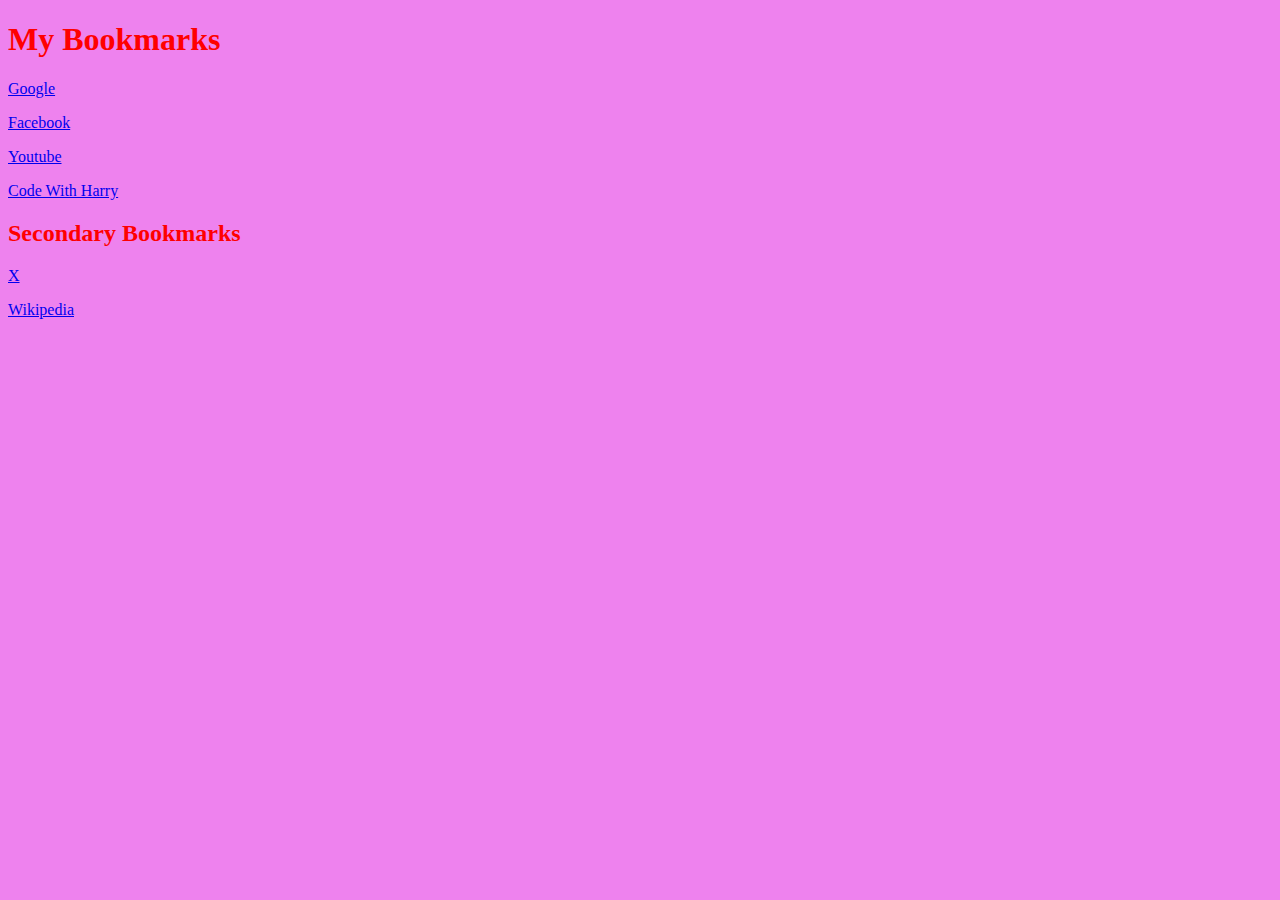
<file: Html files/bookmark manager/Index.html>
<!DOCTYPE html>
<html lang="en">
<head>
    <meta charset="UTF-8">
    <meta name="viewport" content="width=device-width, initial-scale=1.0">
    <title>Bookmark Manager</title>
    <link rel="stylesheet" href="style.css">
</head>
<body>
    <h1>My Bookmarks</h1>
    <p><a target="_blank" href="https://www.google.com">Google</a></p>
    <p><a target="_blank" href="https://www.facebook.com">Facebook</a></p>
    <p><a target="_blank" href="https://www.youtube.com">Youtube</a></p>
    <p><a target="_blank" href="https://www.codewithharry.com">Code With Harry</a></p>
    <h2>Secondary Bookmarks</h2>
    <p><a target="_blank" href="https://www.twitter.com">X</a></p>
    <p><a target="_blank" href="https://www.wikipedia.com">Wikipedia</a></p>
    <script src="script2.js"></script>
</body>
</html>
</file>
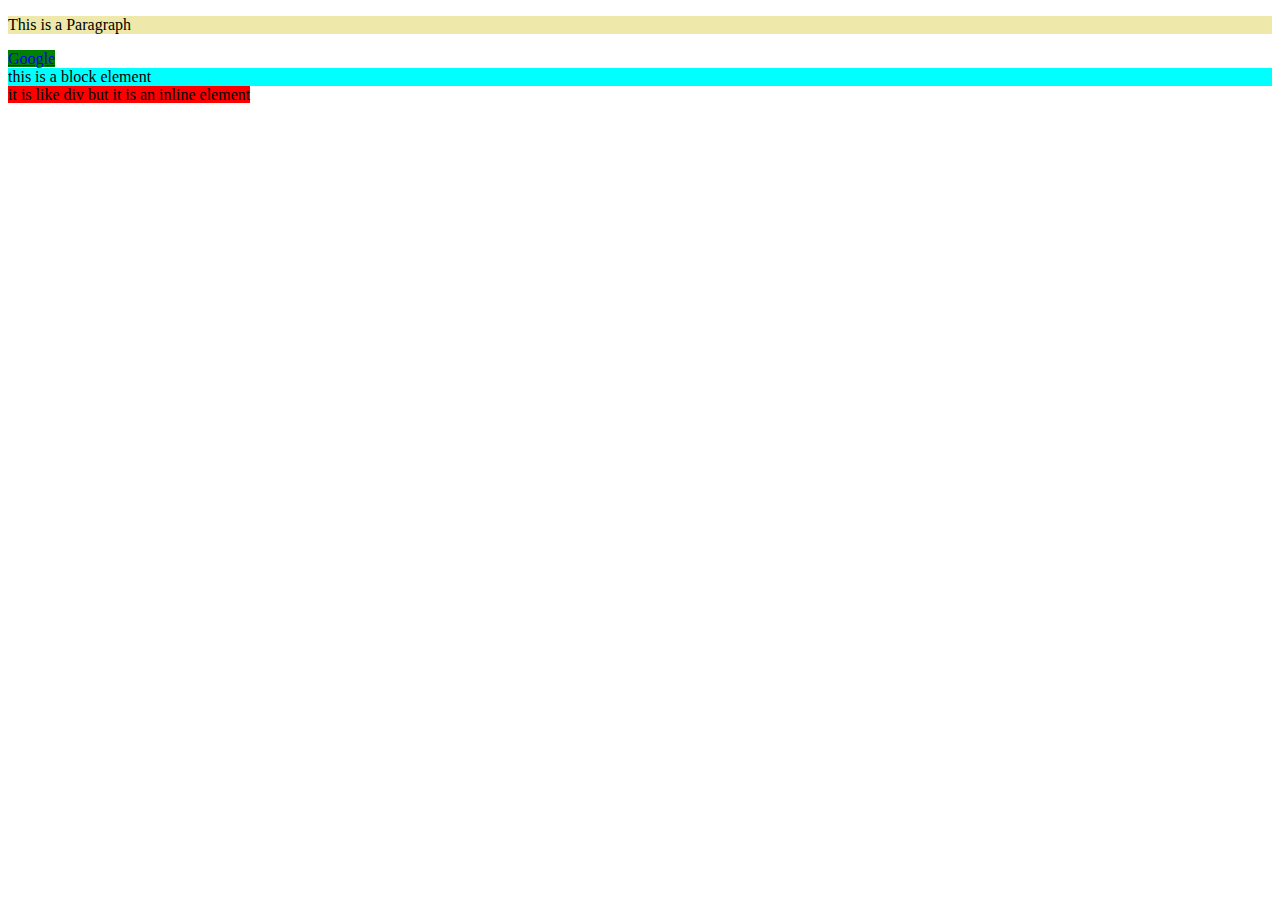
<file: Html files/element types/Index.html>
<!DOCTYPE html>
<html lang="en">
<head>
    <meta charset="UTF-8">
    <meta name="viewport" content="width=device-width, initial-scale=1.0">
    <title>Inline and Block Elements</title>
    <link rel="stylesheet" href="style.css">
</head>
<body>
    <p>This is a Paragraph</p><!--p is a block element-->
    <a href="https://google.com">Google</a><!--a is a inline element-->
    <div>this is a block element</div>
    <span>it is like div but it is an inline element</span>
</body>
</html>
</file>
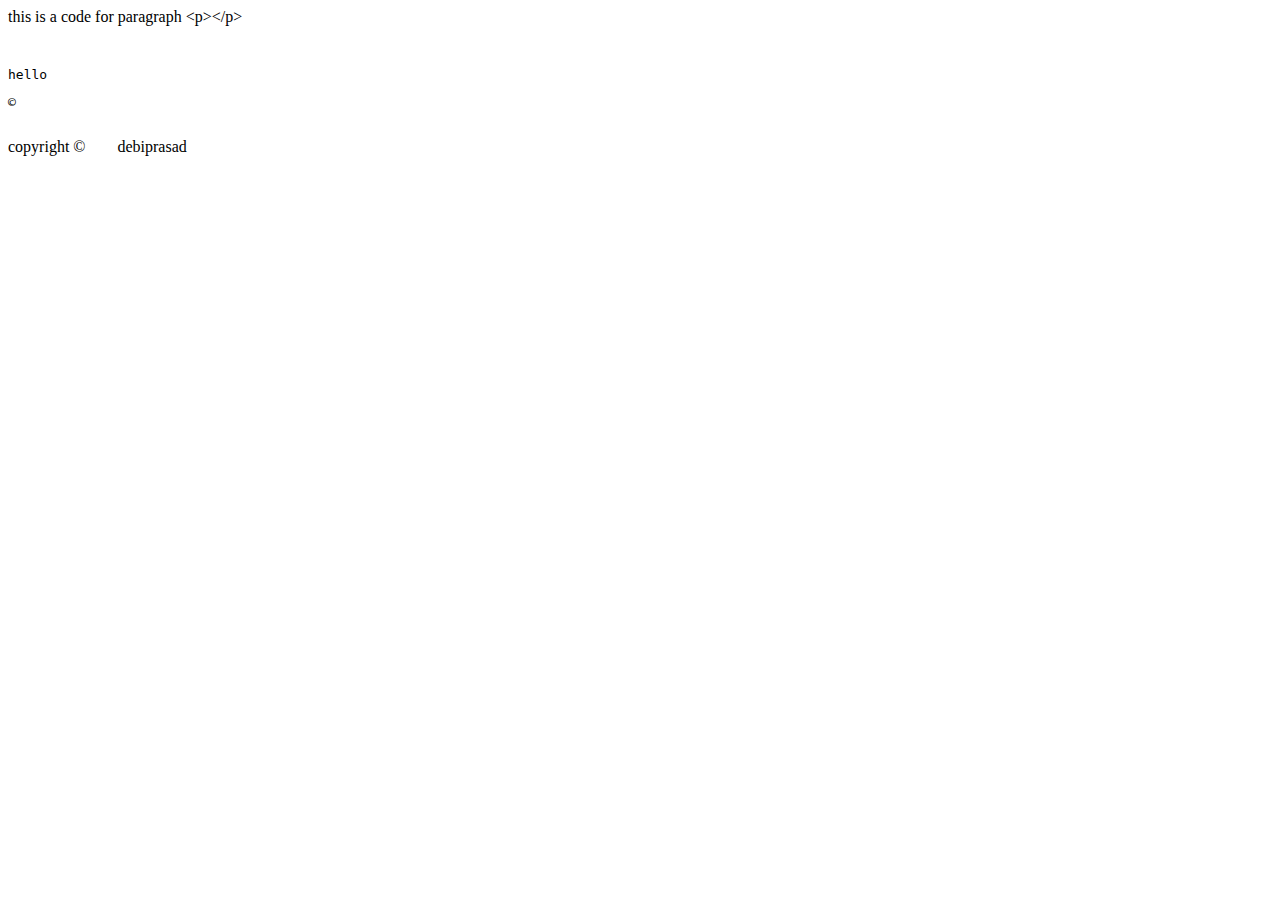
<file: Html files/entities,code tag/Index.html>
<!DOCTYPE html>
<html lang="en">
<head>
    <meta charset="UTF-8">
    <meta name="viewport" content="width=device-width, initial-scale=1.0">
    <title>Entities and code tag</title>
</head>
<body>
    this is a code for paragraph &lt;p&gt;&lt;/p&gt;<!--&lt=less than symbol and &gt=greater than symbol-->
    <pre>
        <p>hello</p>&copy;<!--&copy is a symbol of copyright-->
    </pre>
    copyright &copy;&nbsp;&nbsp;&nbsp;&nbsp;&nbsp;&nbsp;&nbsp;&nbsp;debiprasad<!--&nbsp is used to create spaces in web page bcz if we manually give many space it will be count as 1 space-->
</body>
</html>
</file>
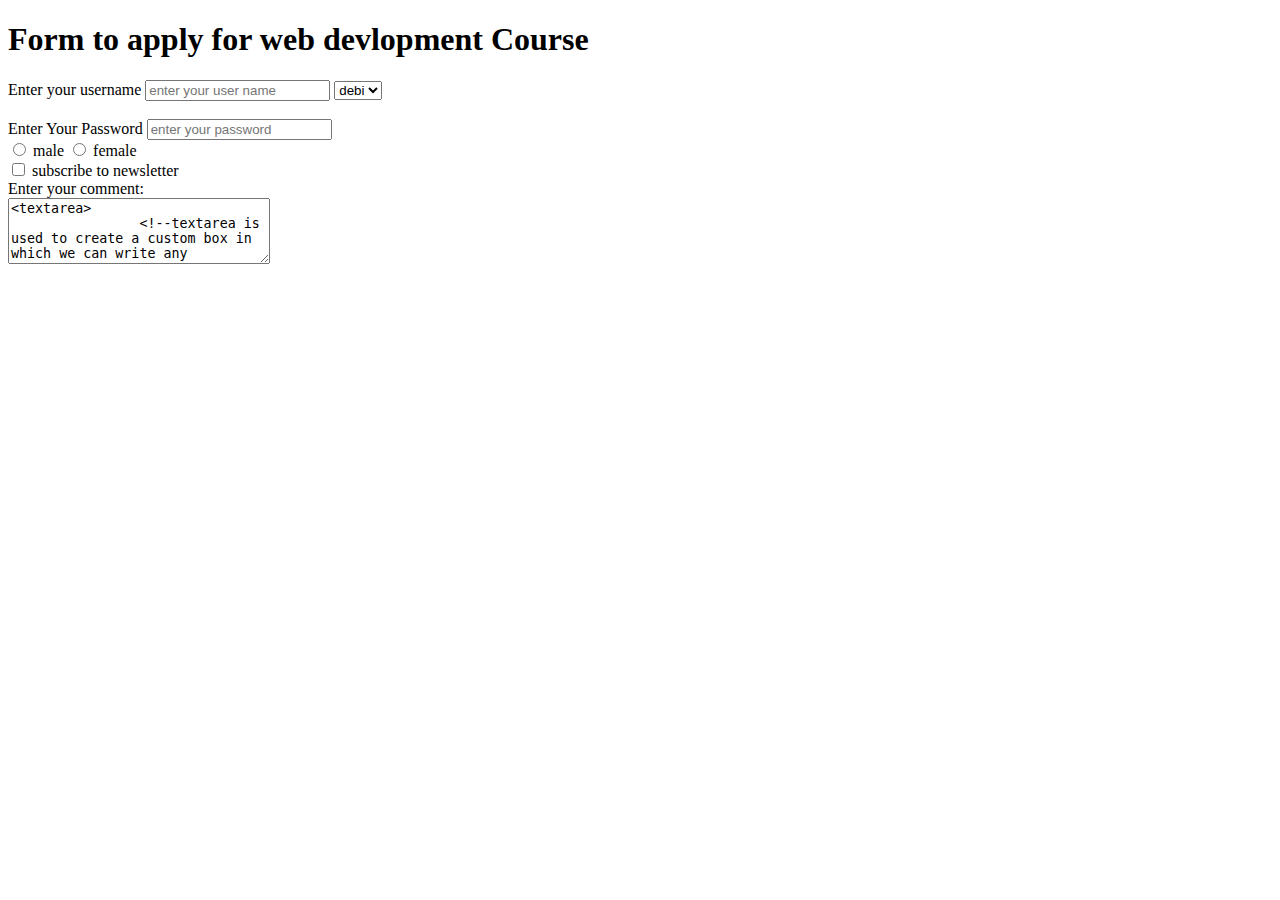
<file: Html files/forms/Index.html>
<!DOCTYPE html>
<html lang="en">

<head>
    <meta charset="UTF-8">
    <meta name="viewport" content="width=device-width, initial-scale=1.0">
    <title>Forms</title>
</head>
<body>
    <h1>Form to apply for web devlopment Course</h1>
    <form action="Post">
        <div>
            <label for="Username">Enter your username</label>
            <input type="text" id="username1" name="username" placeholder="enter your user name">
            <select name="name" id="username">
                <option value="debi">debi</option>
                <option value="som">som</option>
            </select>
            <br>
            <br>
            <label for="Password">Enter Your Password</label>
            <input type="password" id="Password" name="Password" placeholder="enter your password">
        </div>
        <div>
            <input type="radio" id="male" name="gender" value="male"><!--radio is used to select one option-->
            <label for="male">male</label>
            <input type="radio" id="female" name="gender" value="female">
            <label for="female">female</label>
        </div>
        <div>
            <input type="checkbox" id="subscribe" name="subscribe" value="yes"><!--checkbox is used to create an checkbox-->
            <label for="subscribe">subscribe to newsletter</label>
        </div>
        <div>

            <label for="comment">Enter your comment:</label>
            <br><textarea name="comment" id="comment" cols="30" rows="4"><textarea>
                <!--textarea is used to create a custom box in which we can write any comments-->
        </div>
        <div>
            <select name="fruits" id="fruits"><!--select is used to select options from provided options-->
                <option value="apple">apple</option>
                    <!--option is used to create options for select tab-->
                <option value="banana">banana</option>
                <option value="cherry">cherry</option>
            </select>
        </div>
    </form>
</body>

</html>
</file>
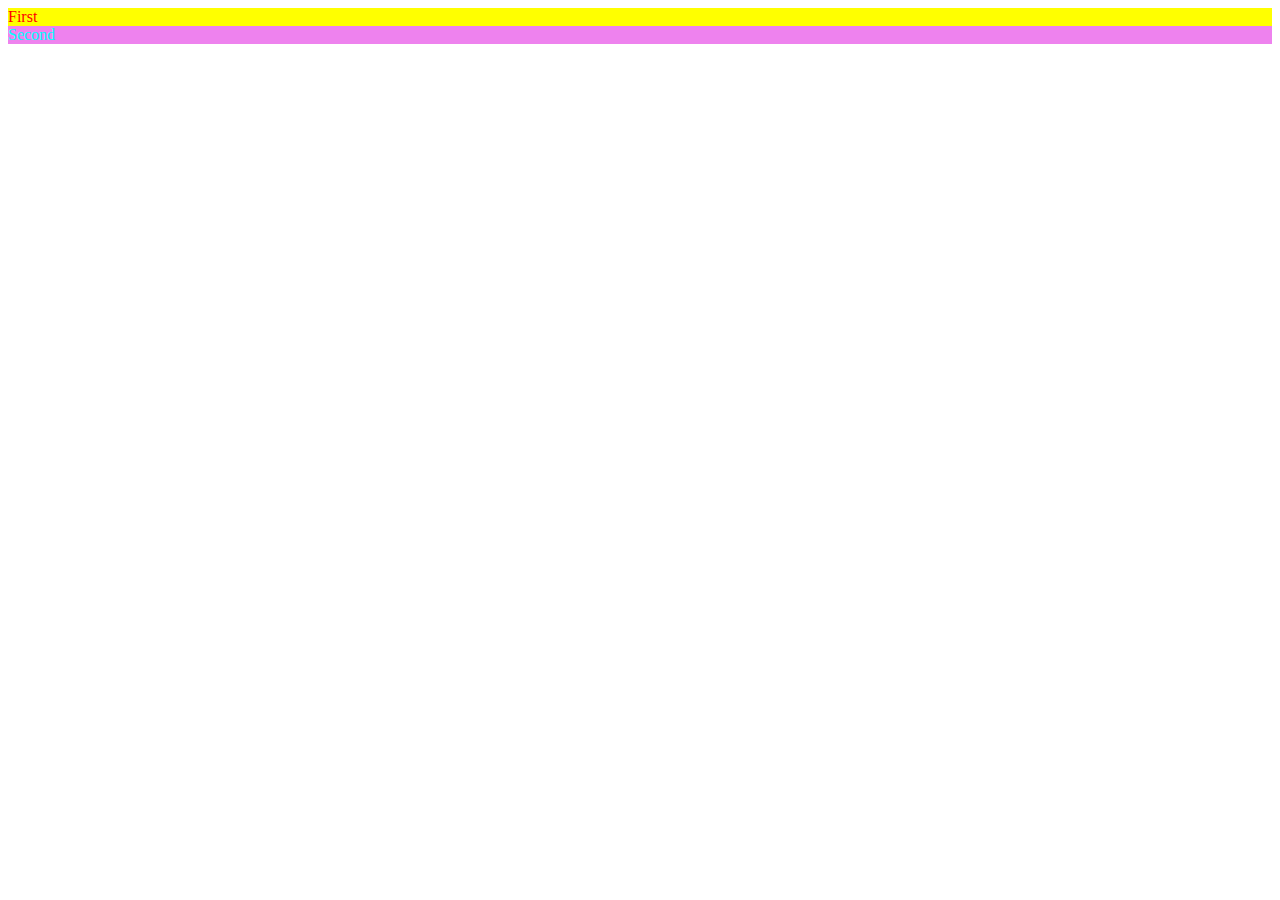
<file: Html files/id,class/index.html>
<!DOCTYPE html>
<html lang="en">
<head>
    <meta charset="UTF-8">
    <meta name="viewport" content="width=device-width, initial-scale=1.0">
    <title>ID and Classes</title>
    <link rel="stylesheet" href="style.css">
</head>
<body>
    <div id="firstdiv" class="red yellow">First</div>
    <div id="seconddiv">Second</div>
    <span class="red"></span>
</body>
</html>
</file>
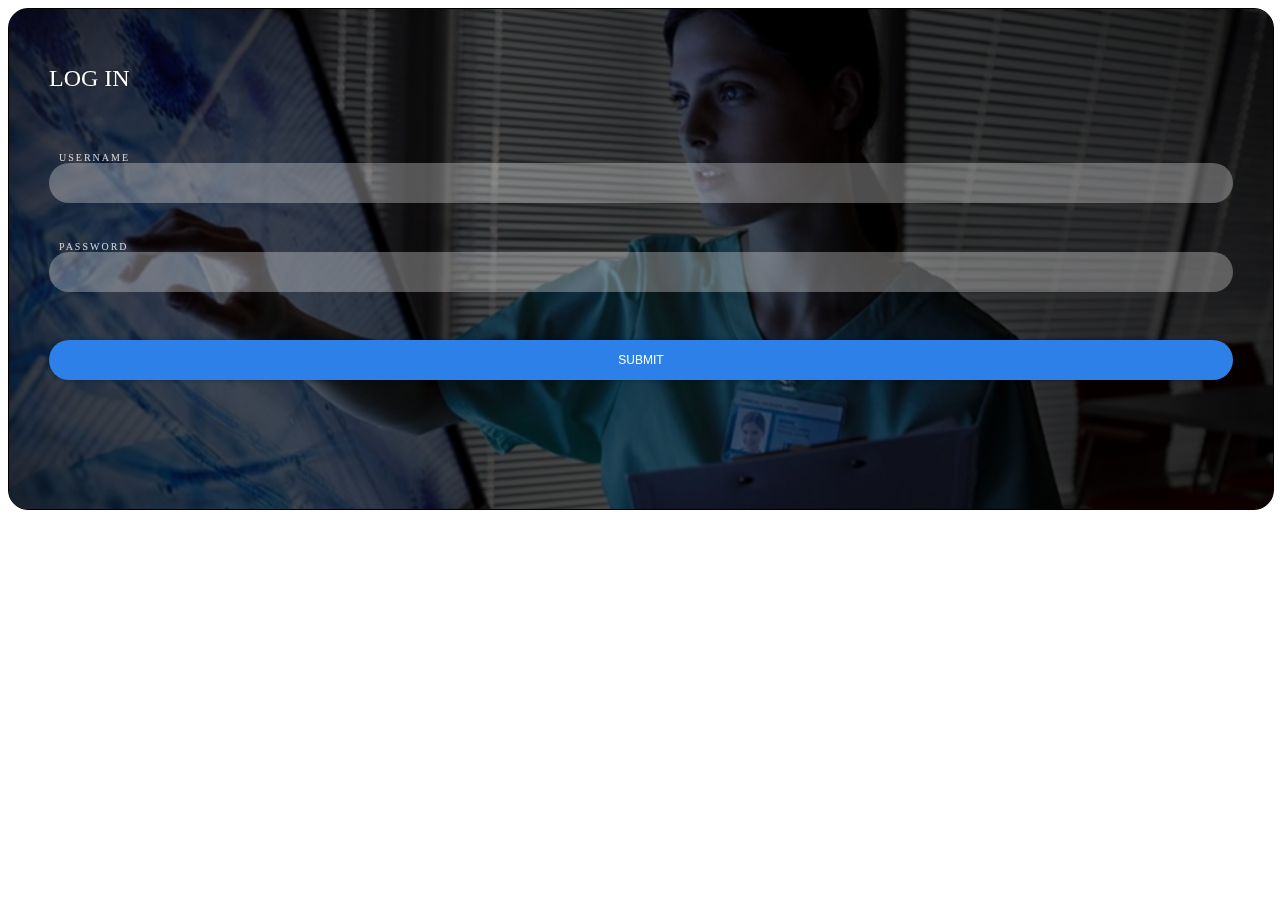
<file: Html files/login page project/index.html>
<!DOCTYPE html>
<html lang="en">
<head>
    <meta charset="UTF-8">
    <meta name="viewport" content="width=device-width, initial-scale=1.0">
    <title>Login Form</title>
    <link rel="stylesheet" href="style.css">
</head>
<body>
    <div class="login">
        <form>
            
            <h1>LOG IN</h1>
            <label>Username</label>
            <input type="name">
            <br>
            <label>Password</label>
            <input type="Password">
            <br>
            <button>Submit</button>
        </form>
    </div>

</body>
</html>
</file>
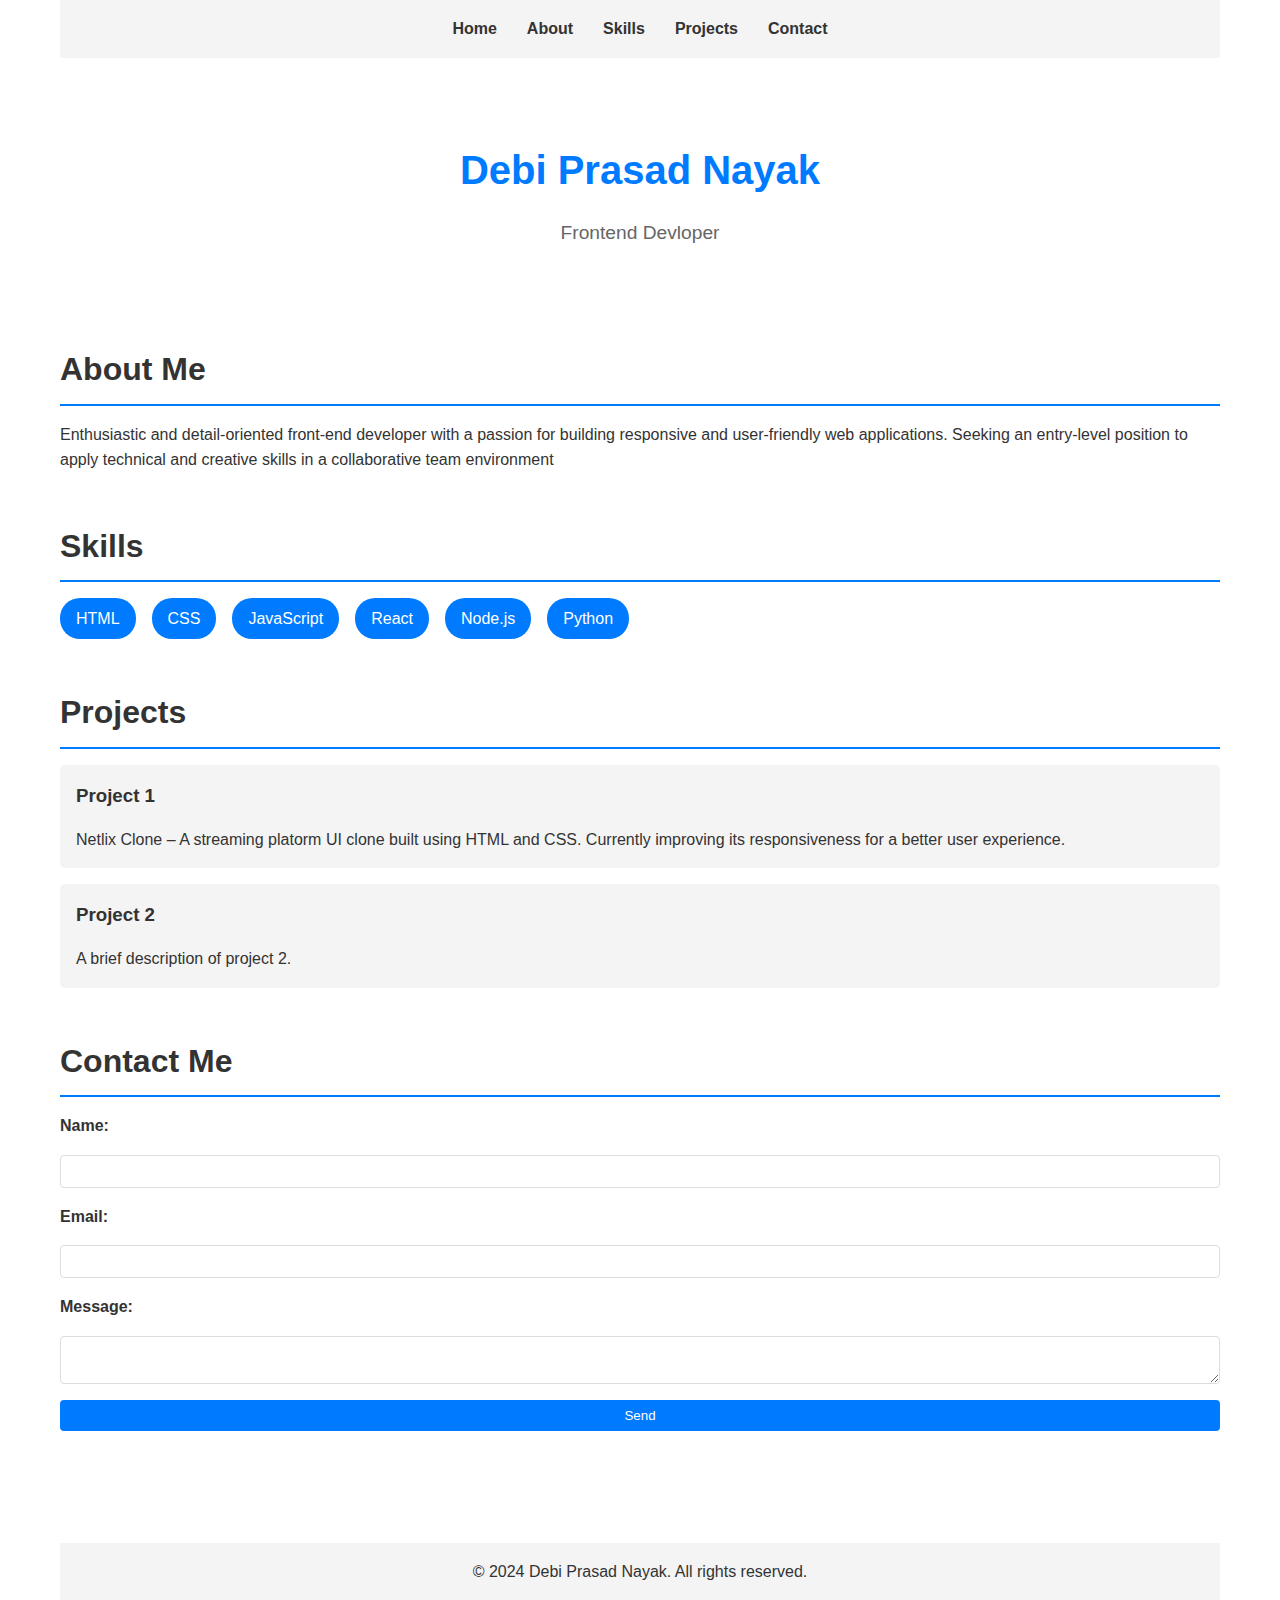
<file: Html files/portfolio project/index.html>
<!DOCTYPE html>
<html lang="en">
<head>
    <meta charset="UTF-8">
    <meta name="viewport" content="width=device-width, initial-scale=1.0">
    <title>Debi Prasad Nayak - Portfolio</title>
    <link rel="stylesheet" href="style.css">
</head>
<body>
    <header>
        <nav>
            <ul>
                <li><a href="#home">Home</a></li>
                <li><a href="#about">About</a></li>
                <li><a href="#skills">Skills</a></li>
                <li><a href="#projects">Projects</a></li>
                <li><a href="#contact">Contact</a></li>
            </ul>
        </nav>
    </header>

    <main>
        <section id="home">
            <h1>Debi Prasad Nayak</h1>
            <p>Frontend Devloper</p>
        </section>

        <section id="about">
            <h2>About Me</h2>
            <p> Enthusiastic and detail-oriented front-end developer with a
                passion for building responsive and user-friendly web applications.
                Seeking an entry-level position to apply technical
                and creative skills in a collaborative team environment</p>
        </section>

        <section id="skills">
            <h2>Skills</h2>
            <ul>
                <li>HTML</li>
                <li>CSS</li>
                <li>JavaScript</li>
                <li>React</li>
                <li>Node.js</li>
                <li>Python</li>
            </ul>
        </section>

        <section id="projects">
            <h2>Projects</h2>
            <div class="project">
                <h3>Project 1</h3>
                <p>Netlix Clone – A streaming platorm UI clone built using HTML and CSS. 
                    Currently improving its responsiveness for a better user experience.</p>
            </div>
            <div class="project">
                <h3>Project 2</h3>
                <p>A brief description of project 2.</p>
            </div>
        </section>

        <section id="contact">
            <h2>Contact Me</h2>
            <form>
                <label for="name">Name:</label>
                <input type="text" id="name" name="name" required>

                <label for="email">Email:</label>
                <input type="email" id="email" name="email" required>

                <label for="message">Message:</label>
                <textarea id="message" name="message" required></textarea>

                <button type="submit">Send</button>
            </form>
        </section>
    </main>

    <footer>
        <p>&copy; 2024 Debi Prasad Nayak. All rights reserved.</p>
    </footer>
</body>
</html>
</file>
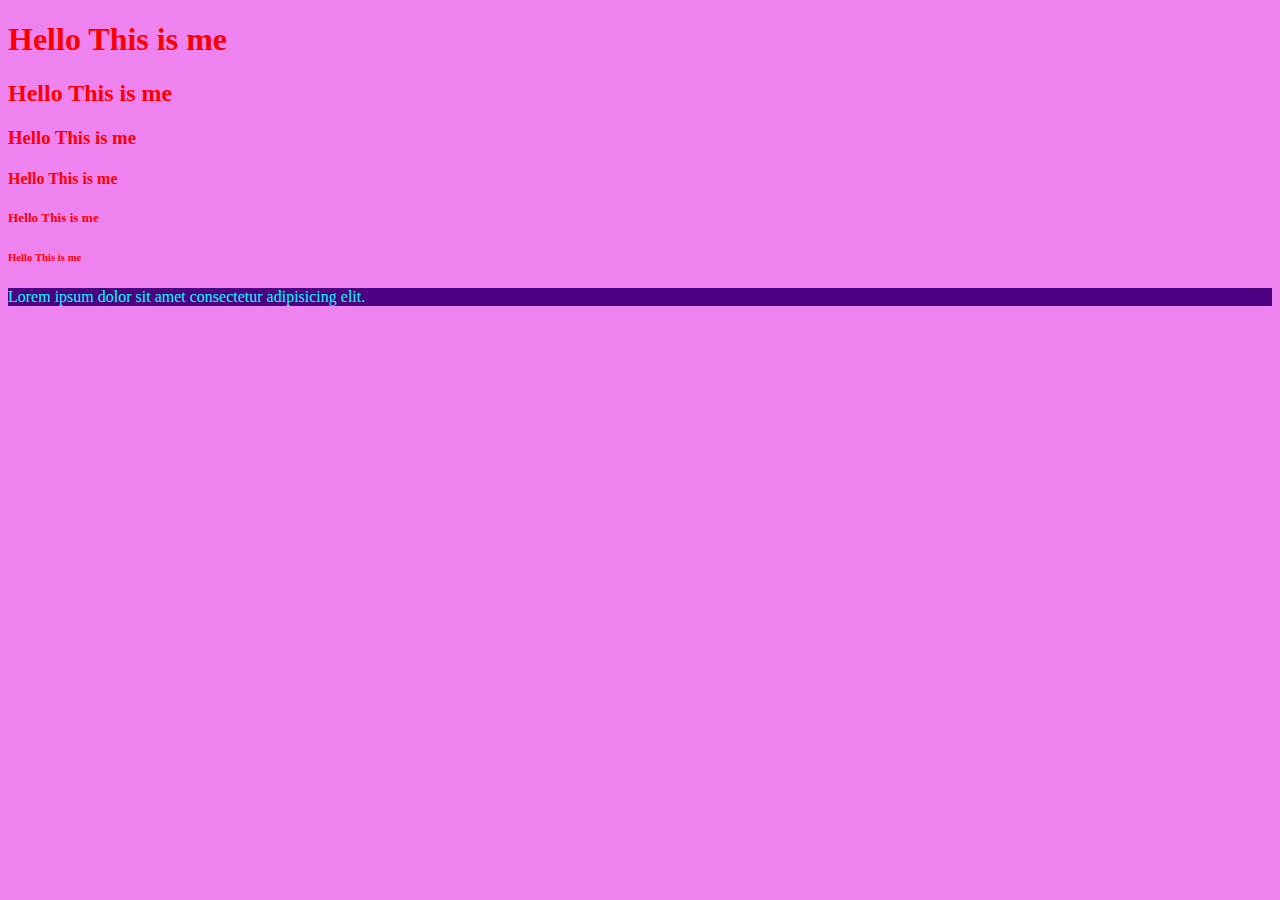
<file: Html files/bookmark manager/heading.html>
<!DOCTYPE html>
<html lang="en">
<head>
    <meta charset="UTF-8">
    <meta name="viewport" content="width=device-width, initial-scale=1.0">
    <title>My Headings</title>
    <link rel="stylesheet" href="style.css">
</head>
<body>
    <h1>Hello This is me</h1>
    <h2>Hello This is me</h2>
    <h3>Hello This is me</h3>
    <h4>Hello This is me</h4>
    <h5>Hello This is me</h5>
    <h6>Hello This is me</h6>
    <script src="script.js"></script>
    <p style="color: aqua ; background-color: indigo;">Lorem ipsum dolor sit amet consectetur adipisicing elit.
    </p>
</body>
</html>
</file>
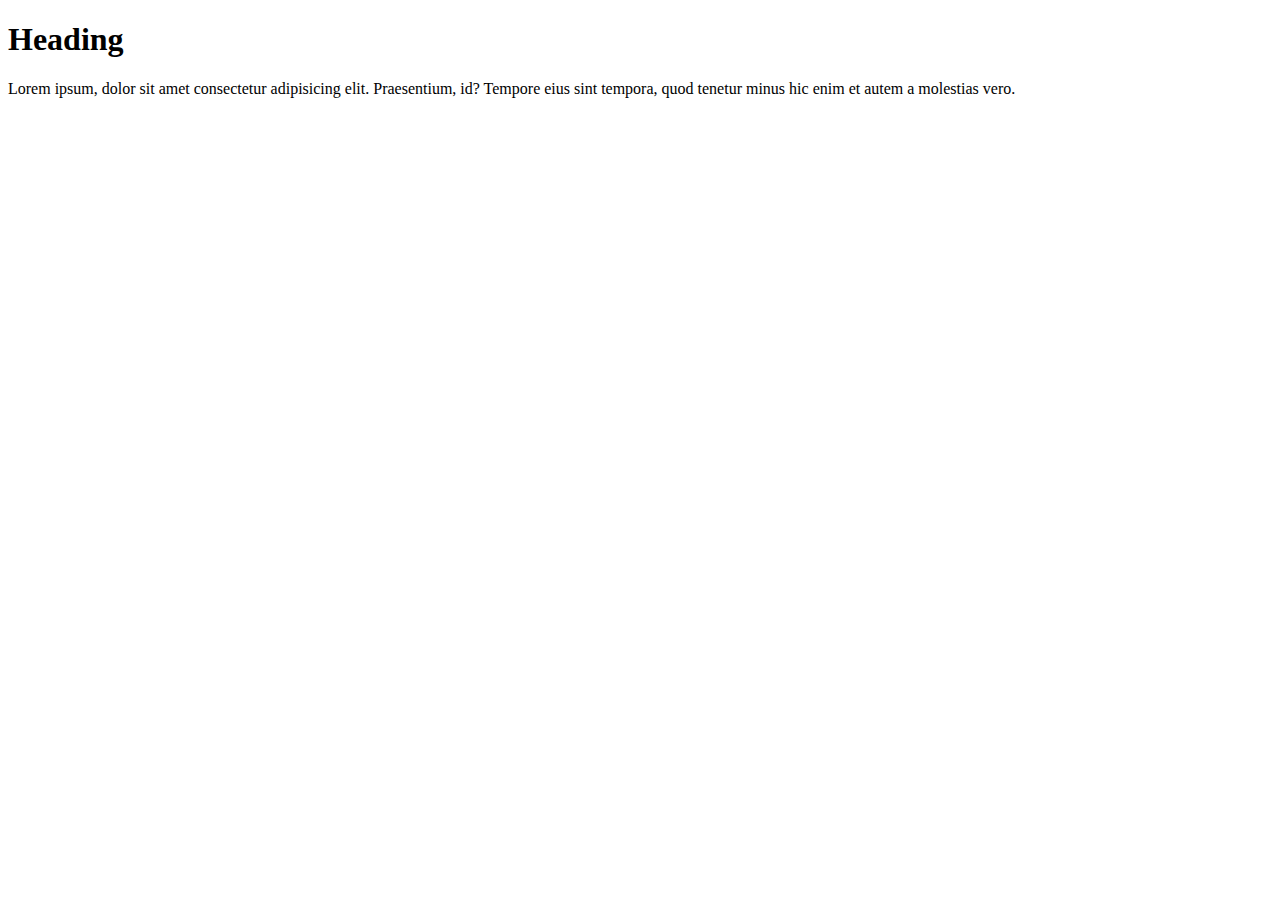
<file: Html files/core web vitals/Web.html>
<!DOCTYPE html>
<html lang="en">
<head>
    <meta charset="UTF-8">
    <meta name="viewport" content="width=device-width, initial-scale=1.0">
    <meta name="description" content="Hello this is page aboout me">
    <title>Core Web Vitals</title>
</head>
<body>
    <h1>Heading</h1>
    <p>Lorem ipsum, dolor sit amet consectetur adipisicing elit. Praesentium, id? Tempore eius sint tempora, quod tenetur minus hic enim et autem a molestias vero.</p>
</body>
</html>
</file>
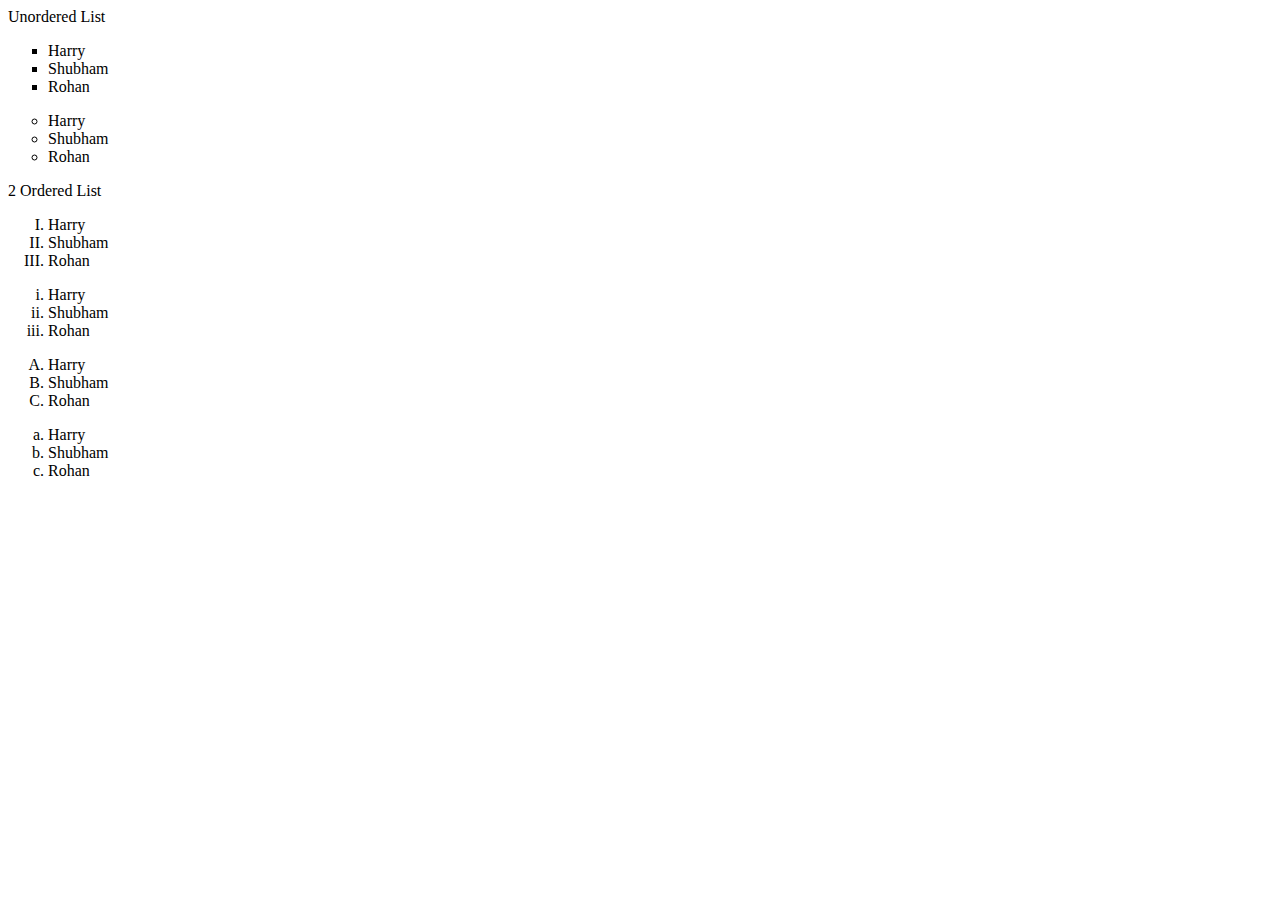
<file: Html files/image,list,table/lists.html>
<!DOCTYPE html>
<html lang="en">
<head>
    <meta charset="UTF-8">
    <meta name="viewport" content="width=device-width, initial-scale=1.0">
    <title>List</title>
</head>
<body>
    <caption>Unordered List</caption>
    <ul type="square">
        <li>Harry</li>
        <li>Shubham</li>
        <li>Rohan</li>
    </ul>
    <ul type="circle">
        <li>Harry</li>
        <li>Shubham</li>
        <li>Rohan</li>
    </ul>2

    <caption>Ordered List </caption>
    <ol type="I">
                <li>Harry</li>
                <li>Shubham</li>
                <li>Rohan</li>
    </ol>
    <ol type="i">
        <li>Harry</li>
        <li>Shubham</li>
        <li>Rohan</li>
</ol>
<ol type="A">
    <li>Harry</li>
    <li>Shubham</li>
    <li>Rohan</li>
</ol>
<ol type="a">
    <li>Harry</li>
    <li>Shubham</li>
    <li>Rohan</li>
</ol>
</body>
</html>
</file>
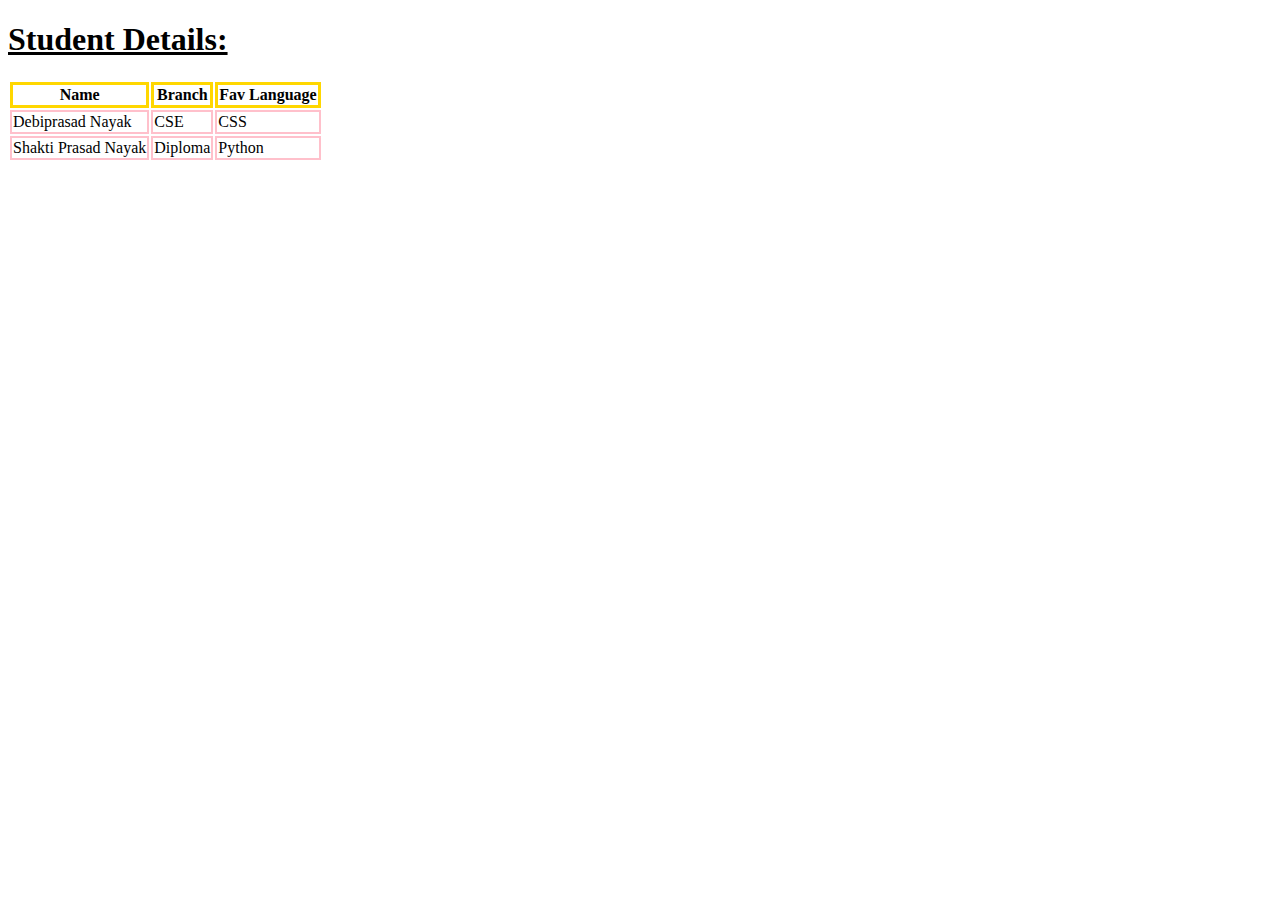
<file: Html files/image,list,table/table.html>
<!DOCTYPE html>
<html lang="en">
<head>
    <meta charset="UTF-8">
    <meta name="viewport" content="width=device-width, initial-scale=1.0">
    <title>Basic Table</title>
    <link rel="stylesheet" href="style1.css">
</head>
<body>
    <table>
        <h1><u>Student Details:</u></h1>
        <tr>
            <th>Name</th>
            <th>Branch</th>
            <th>Fav Language</th>
        </tr>
        <tr>
            <td>Debiprasad Nayak</td>
            <td>CSE</td>
            <td>CSS</td>

        </tr>
        <tr>
            <td>Shakti Prasad Nayak</td>
            <td>Diploma</td>
            <td>Python</td>
            
        </tr>
    </table>
</body>

</html>
</file>
<file: Html files/bookmark manager/style.css>
body{
    background-color:violet;
    color: red;
}
</file>
<file: Html files/element types/style.css>
p{
    background-color: palegoldenrod;
}
a{
    background-color: green;
}
div{
    background-color: aqua;
}
span{
    background-color: red;
}
</file>
<file: Html files/id,class/style.css>
.red{
    color: red;
}
.yellow{
    background-color: yellow;
}
#seconddiv{
    color: aqua;
}
#seconddiv{
    background-color: violet;
}
/* here red and yellow are classes while seconddiv is an id
write '.' before class and '#' before id
</file>
<file: Html files/login page project/style.css>
.login{
    border: 1px solid black;
    width: 100%;
    height: 500px;
    background: url(Screenshot\ 2024-01-26\ 222023.jpg);
    color: white;
    border-radius:20px ;
    box-shadow: 0px 0px 20px rgba(0,0,0,0,75);
    background-size: cover;
    background-position: center;
    overflow: hidden;
}
form{
    display: block;
    box-sizing: border-box;
    padding: 40px;
    width: 100%;
    height:100%;
    backdrop-filter: brightness(40%);
    /* this is used to add effects to background image */
    display: flex;
    flex-direction: column;
}
h1{
    font-weight: normal;
    font-size: 24px;
    text-shadow: 0px 0px 2px rgba(0,0,0,  0.5);
    margin-bottom: 60px;
}
label{
    color: rgba(255,255,255,0.8);
    text-transform: uppercase;
    font-size: 10px;
    letter-spacing: 2px;
    padding-left: 10px;
}
input{
    background: rgba(255,255,255,0.3);
    color: white;
    height: 40px;
    /* line-height:40px; */
    border-radius: 20px;
    padding:0px 20px;
    border: none;
    margin-bottom: 20px;
}
button{
    background: rgb(45,128,231);
    height: 40px;
    /* line-height: 40px; */
    border-radius: 40px;
    border: none;
    margin: 10px 0px;
    box-shadow: 0px 0px 5px rgba(0,0,0,0.3);
    color: white;
    font-size: 12px;
    text-transform: uppercase;
    cursor: pointer;
}
</file>
<file: Html files/image,list,table/style1.css>
td{
    border: 2px solid pink;

}
th{
    border: 3px solid gold;
}
</file>
<file: Html files/portfolio project/style.css>
/* Reset and base styles */
* {
    margin: 0;
    padding: 0;
    box-sizing: border-box;
}

body {
    font-family: Arial, sans-serif;
    line-height: 1.6;
    color: #333;
    max-width: 1200px;
    margin: 0 auto;
    padding: 0 20px;
}

/* Header styles */
header {
    background-color: #f4f4f4;
    padding: 1rem;
    position: sticky;
    top: 0;
    z-index: 100;
}

nav ul {
    list-style-type: none;
    display: flex;
    justify-content: center;
}

nav ul li {
    margin: 0 15px;
}

nav ul li a {
    text-decoration: none;
    color: #333;
    font-weight: bold;
    transition: color 0.3s ease;
}

nav ul li a:hover {
    color: #007bff;
}

/* Main content styles */
main {
    padding: 2rem 0;
}

section {
    margin-bottom: 3rem;
}

h1, h2, h3 {
    margin-bottom: 1rem;
}

h1 {
    font-size: 2.5rem;
    color: #007bff;
}

h2 {
    font-size: 2rem;
    border-bottom: 2px solid #007bff;
    padding-bottom: 0.5rem;
}

/* Home section */
#home {
    text-align: center;
    padding: 3rem 0;
}

#home p {
    font-size: 1.2rem;
    color: #666;
}

/* Skills section */
#skills ul {
    list-style-type: none;
    display: flex;
    flex-wrap: wrap;
    gap: 1rem;
}

#skills li {
    background-color: #007bff;
    color: white;
    padding: 0.5rem 1rem;
    border-radius: 20px;
}

/* Projects section */
.project {
    background-color: #f4f4f4;
    padding: 1rem;
    margin-bottom: 1rem;
    border-radius: 5px;
}

/* Contact form */
form {
    display: grid;
    gap: 1rem;
}

label {
    font-weight: bold;
}

input, textarea {
    width: 100%;
    padding: 0.5rem;
    border: 1px solid #ddd;
    border-radius: 4px;
}

button {
    background-color: #007bff;
    color: white;
    padding: 0.5rem 1rem;
    border: none;
    border-radius: 4px;
    cursor: pointer;
    transition: background-color 0.3s ease;
}

button:hover {
    background-color: #0056b3;
}

/* Footer styles */
footer {
    text-align: center;
    padding: 1rem;
    background-color: #f4f4f4;
    margin-top: 2rem;
}

/* Responsive design */
@media (max-width: 768px) {
    nav ul {
        flex-direction: column;
        align-items: center;
    }

    nav ul li {
        margin: 10px 0;
    }
}
</file>
